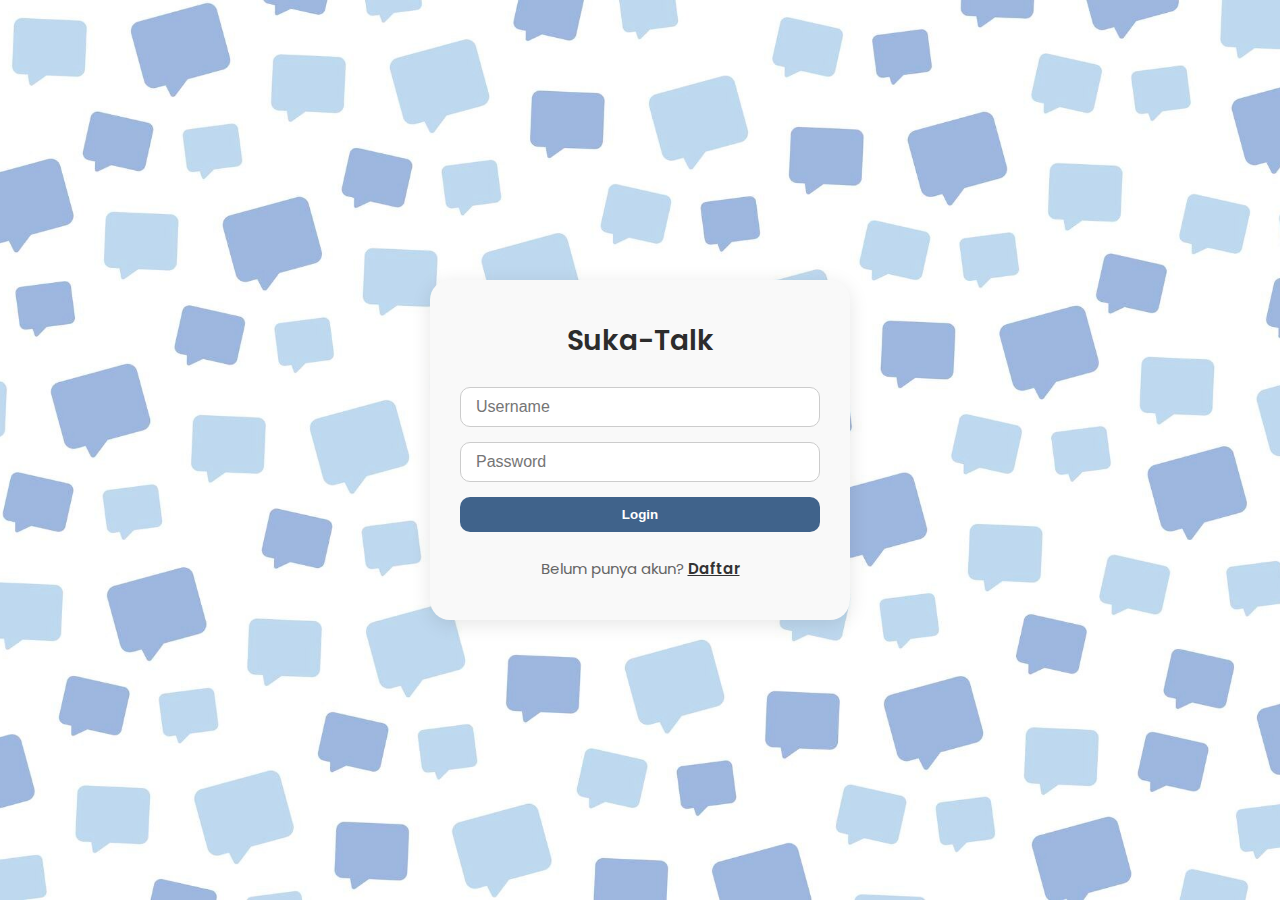
<file: index.html>
<!DOCTYPE html>
<html lang="id">
<head>
  <meta charset="UTF-8" />
  <meta name="viewport" content="width=device-width, initial-scale=1.0"/>
  <title>Suka-Talk</title>
  <link rel="stylesheet" href="style.css" />
  <link href="https://fonts.googleapis.com/css2?family=Poppins:wght@400;600&display=swap" rel="stylesheet" />
</head>
<body>
  <main class="login-page">
    <div class="login-card">
      <h1 class="title">Suka-Talk</h1>

      <form id="login-form" class="form">
        <input type="text" id="login-username" placeholder="Username" required />
        <input type="password" id="login-password" placeholder="Password" required />
        <button type="submit">Login</button>
        <p class="switch-text">
          Belum punya akun? <span onclick="switchToSignup()">Daftar</span>
        </p>
      </form>

      <form id="signup-form" class="form hidden">
        <input type="text" id="signup-name" placeholder="Nama" required />
        <input type="text" id="signup-username" placeholder="Username" required />
        <input type="password" id="signup-password" placeholder="Password" required />
        <button type="submit">Daftar</button>
        <p class="switch-text">
          Sudah punya akun? <span onclick="switchToLogin()">Login</span>
        </p>
      </form>
    </div>
  </main>

  <script src="script.js"></script>
</body>
</html>
</file>
<file: style.css>
* {
    margin: 0;
    padding: 0;
    box-sizing: border-box;
}

  body, html {
    height: 100%;
    font-family: 'Poppins', sans-serif;
    background: linear-gradient(to bottom right, #e0e0e0, #d3d3d3);
    color: #333;
    overflow: hidden;
  }

body {
  background: url('background.jpeg') no-repeat center center fixed;
  background-size: cover;
}  
  .login-page {
    height: 100vh;
    display: flex;
    justify-content: center;
    align-items: center;
  }
  
  .login-card {
    background: #f9f9f9;
    padding: 40px 30px;
    border-radius: 20px;
    box-shadow: 0 4px 20px rgba(0,0,0,0.1);
    width: 100%;
    max-width: 420px;
    transition: all 0.3s ease;
  }
  
  .title {
    text-align: center;
    font-size: 28px;
    font-weight: 600;
    margin-bottom: 25px;
    color: #2c2c2c;
  }
  
  .form {
    display: flex;
    flex-direction: column;
    gap: 15px;
  }
  
  .form input {
    padding: 10px 15px;
    border: 1px solid #ccc;
    border-radius: 10px;
    font-size: 16px;
  }
  
  .form button {
    padding: 10px;
    background-color: #40638b;
    color: #fff;
    border: none;
    border-radius: 10px;
    font-weight: 600;
    cursor: pointer;
    transition: background 0.3s ease;
  }
  
  .form button:hover {
    background-color: #444444;
  }
  
  .switch-text {
    text-align: center;
    font-size: 15px;
    margin-top: 10px;
    color: #666;
  }
  
  .switch-text span {
    color: #333;
    font-weight: 600;
    cursor: pointer;
    text-decoration: underline;
  }
  
  .hidden {
    display: none;
  }
</file>
